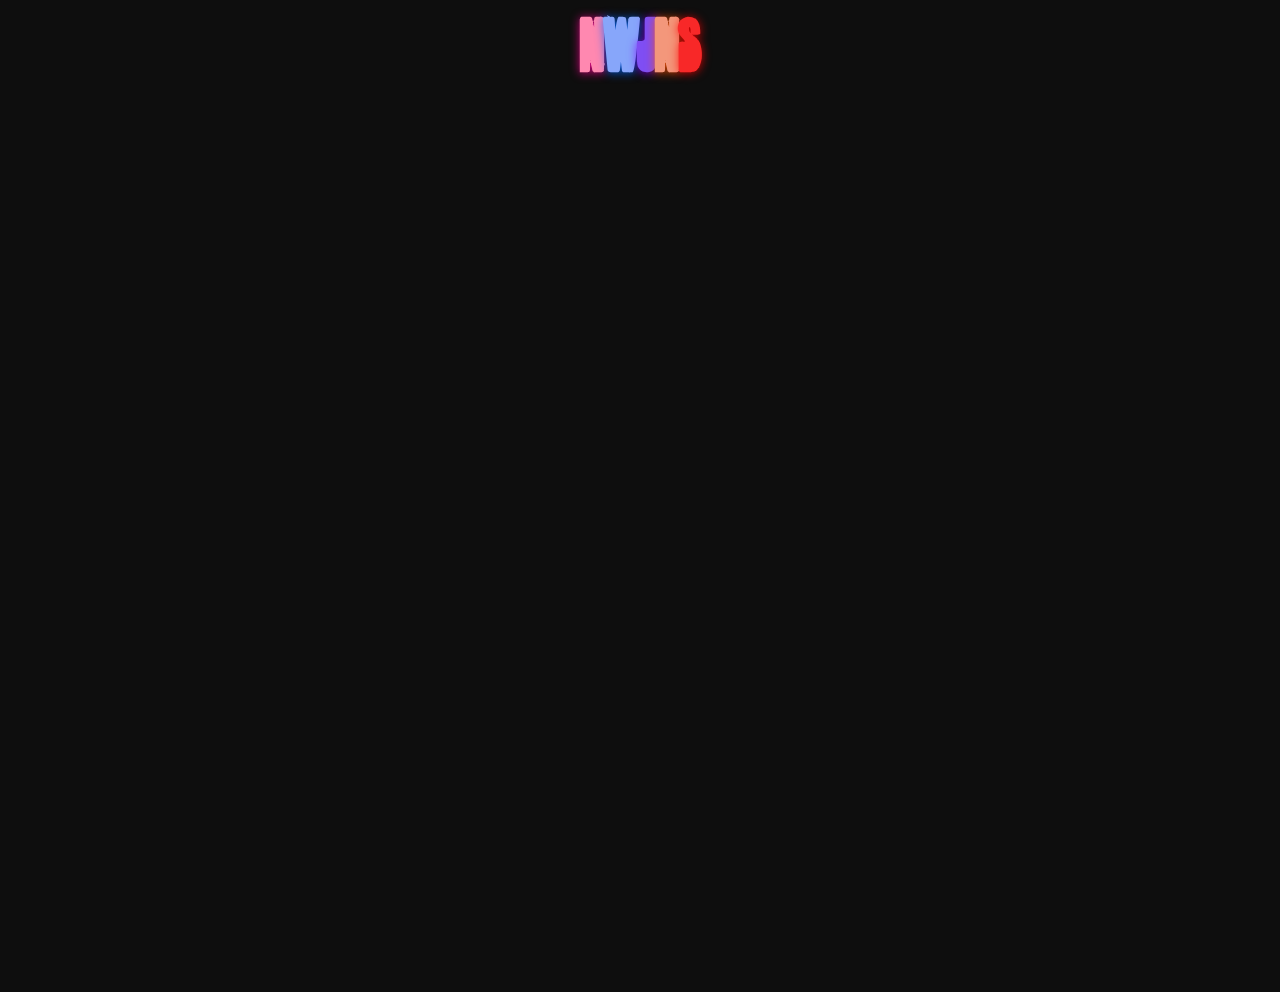
<file: displayCSS/index.html>
<!DOCTYPE html>
<html lang="pt-br">
<head>
    <meta charset="UTF-8">
    <meta name="viewport" content="width=device-width, initial-scale=1.0">
    <title>Galeria</title>
    <link rel="stylesheet" href="style.css">
</head>
<body>
    <h1><span class="pink">N</span><span class="blue">W</span><span class="purple">J</span><span class="orange">N</span><span class="red">S</span></h1>
    <div class="galeria">

        <!--1-->
        <div style="background-image: url('https://i.pinimg.com/originals/f5/54/e5/f554e5b049a2ac8b3fcae739500d8c34.gif');">
        </div>

        <!--2-->
        <div style="background-image: url('https://i.pinimg.com/originals/83/41/c7/8341c7deb21d4b9b079fe18067d6485b.gif');">
        </div>

        <!--3-->
        <div style="background-image: url('https://i.pinimg.com/originals/19/0a/2e/190a2e9cf6916198c78852d389e895df.gif');">
        </div>

        <!--newjeans-->
        <div style="background-image: url('https://i.pinimg.com/originals/44/ed/14/44ed14c244935bf8412f89ed94d0686e.gif');">
        </div>
                
        <!--4-->
        <div style="background-image: url('https://i.pinimg.com/originals/1e/28/57/1e285742d6332c317188eea17fc71dfa.gif');">
        </div>

        <!--5-->
        <div style="background-image: url('https://i.pinimg.com/originals/46/e5/77/46e5773ee2c104491bdfe04862f48802.gif');">
        </div>

        <!--6-->
        <div style="background-image: url('https://i.pinimg.com/originals/3d/af/60/3daf60ea8c7bd4196c04bc770dc9bc83.gif');">
        </div>




    </div>
</body>
</html>
</file>
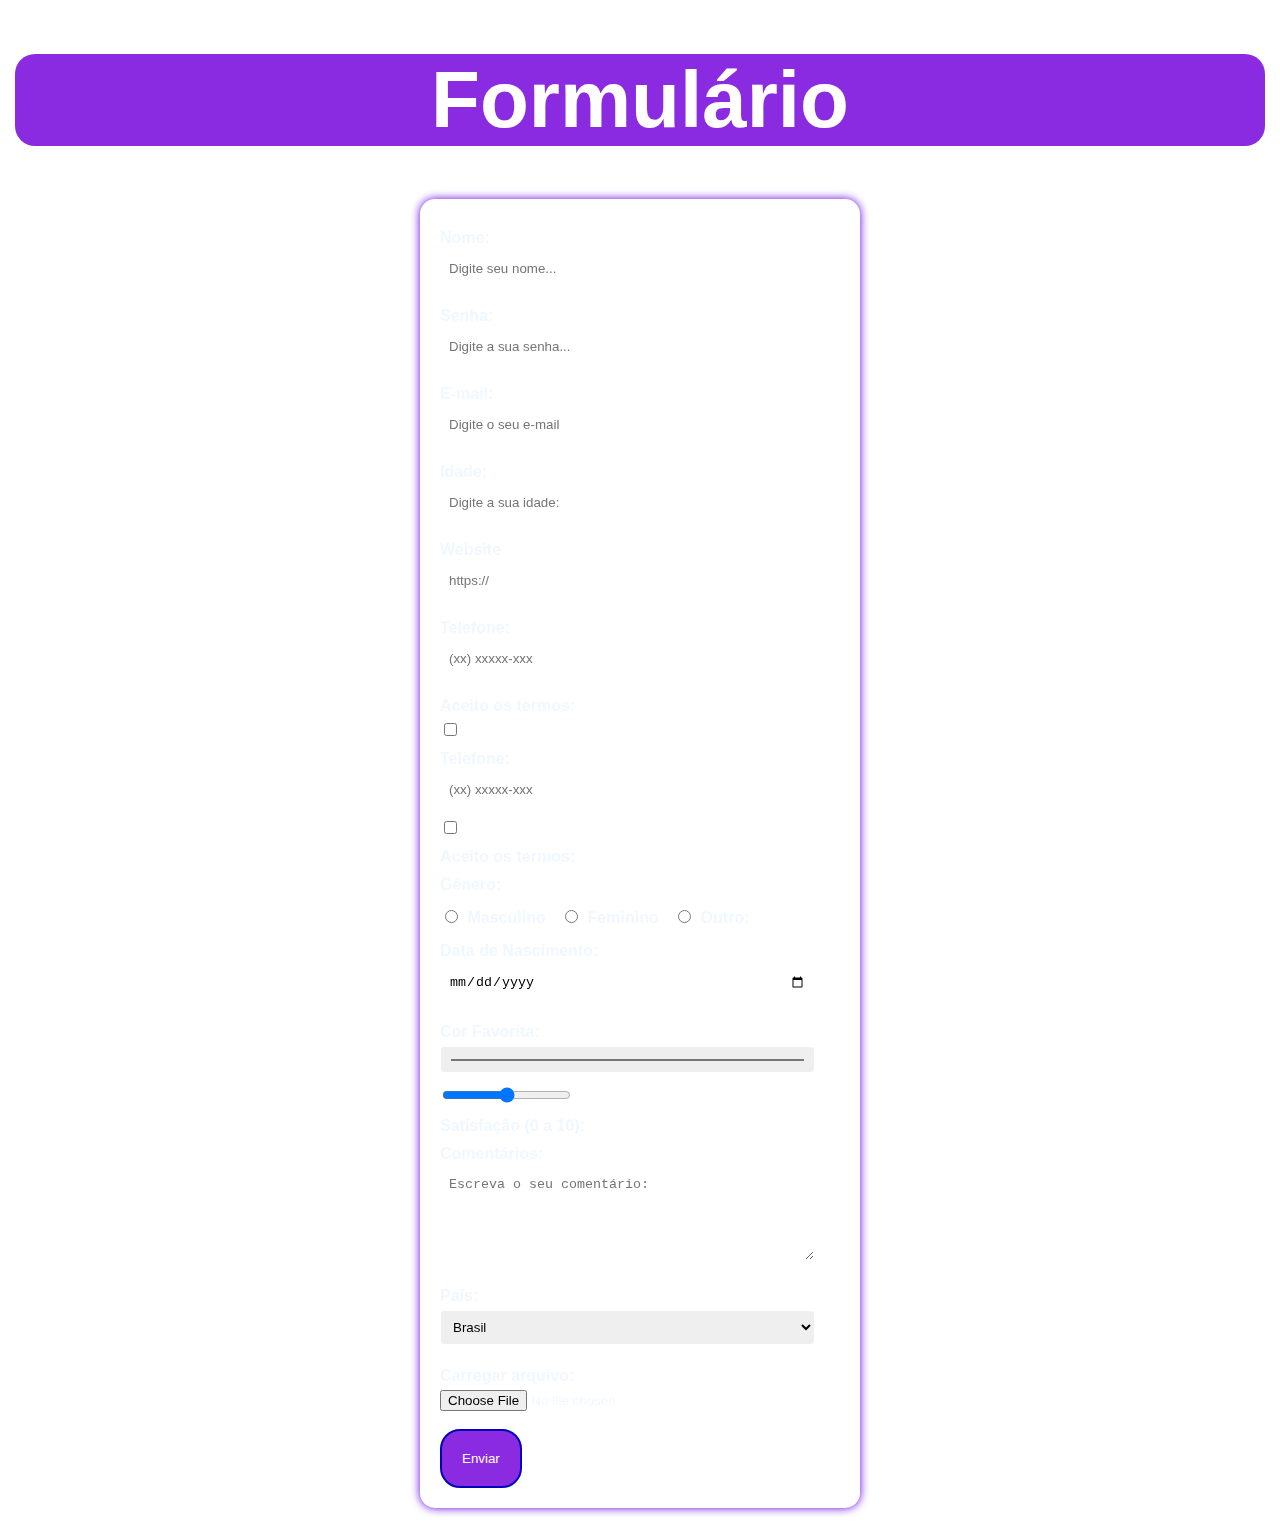
<file: formularios/index.html>
<!DOCTYPE html>
<html lang="pt-br">
<head>
    <meta charset="UTF-8">
    <meta name="viewport" content="width=device-width, initial-scale=1.0">
    <title>Formulários</title>
    <link rel="stylesheet" href="style.css">
</head>
<body>
    <h1>Formulário</h1>
    <form action="#" method="post">

        <!--Nome-->
        <label for="nome">Nome: </label>
        <input type="text" name="nome" id="nome" placeholder="Digite seu nome...">

        <!--Senha-->
        <label for="senha">Senha: </label>
        <input type="password" name="senha" id="senha" placeholder="Digite a sua senha...">

        <!--E-mail-->
        <label for="email">E-mail: </label>
        <input type="email" name="email" id="email" placeholder="Digite o seu e-mail">

        <!--Idade-->
        <label for="idade">Idade: </label>
        <input type="number" name="idade" id="idade" placeholder="Digite a sua idade:" min="18" max="100" class="small-input">

        <!--Website/link-->
        <label for="website">Website</label>
        <input type="url" name="website" id="website" placeholder="https://">

        <!--telefone-->
        <label for="telefone">Telefone: </label>

        <input type="tel" name="telefone" id="telefone" placeholder="(xx) xxxxx-xxx">

        <!--Termos-->
        <label for="termos">Aceito os termos: </label>

        <input type="checkbox" name="termos" id="termos">
        
        <!--telefone-->
        <label for="telefone">Telefone: </label>

        <input type="tel" name="telefone" id="telefone" placeholder="(xx) xxxxx-xxx">

        <!--Termos-->
        <input type="checkbox" name="termos" id="termos">

        <label for="termos">Aceito os termos: </label>

        <!--Gêneros-->
        <label for="genero">Gênero: </label>

        <!--gênero masculino-->
        <input type="radio" name="genero" id="masculino" class="small-input" value="masculino">
        
        <label for="masculino" class="inline-label">Masculino</label>

        <!--gênero feminino-->
        <input type="radio" id="feminino" name="genero" value="feminino" class="small-input">

        <label for="feminino" class="inline-label">Feminino</label>

        
        <!--gênero outro-->
        <input type="radio" name="genero" id="outro" value="outro" class="small-input">
        
        <label for="outro" class="inline-label">Outro: </label>
      
        <!--Data de nascimento-->

        <label for="data-nascimento">Data de Nascimento: </label>

        <input type="date" name="data-nascimento" id="data-nascimento">

        <!--Cor favorita-->
        <label for="cor-favorita">Cor Favorita: </label>

        <input type="color" name="cor-favorita" id="cor-favorita">

        <!--satisfação-->

        <input type="range" name="satisfacao" id="satisfacao" min="0" max="10">
        <label for="satisfacao">Satisfação (0 a 10): </label>

        <!--Comentários-->
        <label for="comentarios">Comentários: </label>
        <textarea name="comentarios" id="comentarios" rows="5" placeholder="Escreva o seu comentário:"></textarea>

        <!--País-->

        <label for="pais">País: </label>
        <select name="pais" id="pais">
            <option value="brasil">Brasil</option>
            <option value="eua">Estados Unidos da América</option>
            <option value="coreia do sul">Canadá</option>
            <option value="japão">Japão</option>
            <option value="mexico">México </option>
        </select>

        <!--Arquivo-->
        <label for="arquivo">Carregar arquivo: </label>
        <input type="file" name="arquivo" id="arquivo">

        <br><br>
        <!--Botão-->
        <button type="submit">Enviar</button>
    </form>
</body>
</html>
</file>
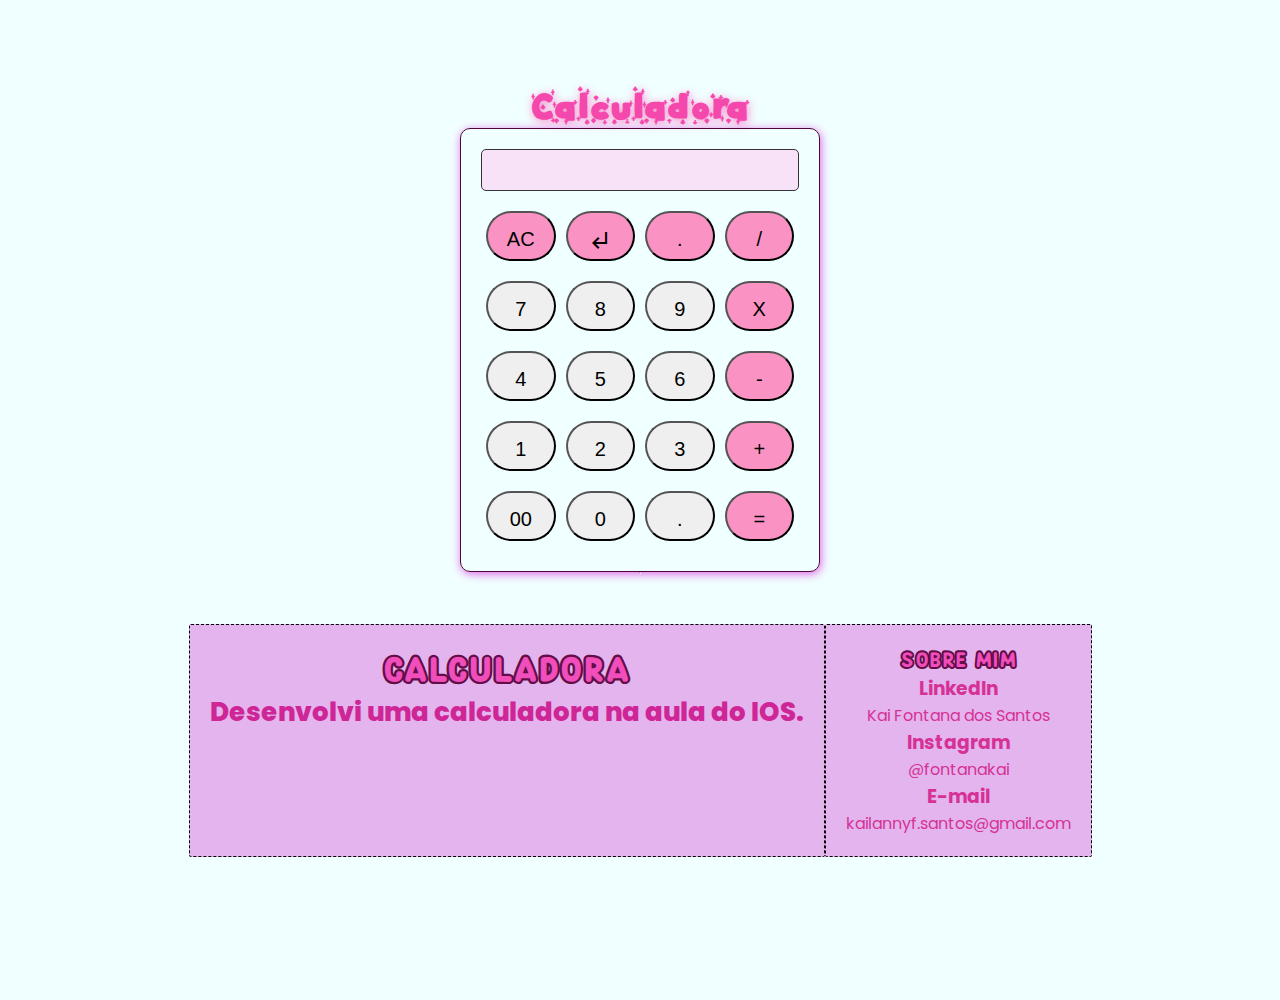
<file: siteCalculadora/index.html>
<!DOCTYPE html>
<html lang="pt-br">

<head>
    <meta charset="UTF-8">
    <meta name="viewport" content="width=device-width, initial-scale=1.0">
    <title>Calculadora</title>

    <script src="main.js" defer></script>
    <link rel="stylesheet" href="style.css">

    <link rel="stylesheet"
        href="https://fonts.googleapis.com/css2?family=Material+Symbols+Outlined:opsz,wght,FILL,GRAD@24,400,0,0&icon_names=subdirectory_arrow_left" />
</head>

<body>

    <!---
    <div class="video-planodefundo">
        <video autoplay loop muted>
            <source src="https://cdn.pixabay.com/video/2020/02/12/32261-391054857_tiny.mp4" type="video/mp4">
        </video>
    </div>
    --->

    <h1>Calculadora</h1>

    <div id="calculator">
        <input type="text" name="" id="display" disabled>
        <br>

        <button id="ac" class="operador">AC</button>

        <button id="de" class="operador"><span class="material-symbols-outlined">
                subdirectory_arrow_left
            </span></button>

        <button id="." class="operador">.</button>

        <button id="/" class="operador">/</button>
        <br>

        <button id="7">7</button>

        <button id="8">8</button>

        <button id="9">9</button>

        <button id="*" class="operador">X</button>
        <br>

        <button id="4">4</button>

        <button id="5">5</button>

        <button id="6">6</button>

        <button id="-" class="operador">-</button>
        <br>

        <button id="1">1</button>

        <button id="2">2</button>

        <button id="3">3</button>

        <button id="+" class="operador">+</button>
        <br>

        <button id="00">00</button>

        <button id="0">0</button>

        <button id=".">.</button>

        <button id="=" class="operador igual">=</button>
        <br>

    </div>

    <hr>

    <footer>
        <div class="footer-text text1">
            <h2>Calculadora</h2>
            <p>Desenvolvi uma calculadora na aula do IOS.</p>
        </div>

        <div class="footer-text text2">
            <h2>Sobre mim</h2>
            <h3>LinkedIn</h3>
            <p>Kai Fontana dos Santos</p>

            <h3>Instagram</h3>
            <p>@fontanakai</p>

            <h3>E-mail</h3>
            <p>kailannyf.santos@gmail.com</p>
        </div>
    </footer>
</body>

</html>
</file>
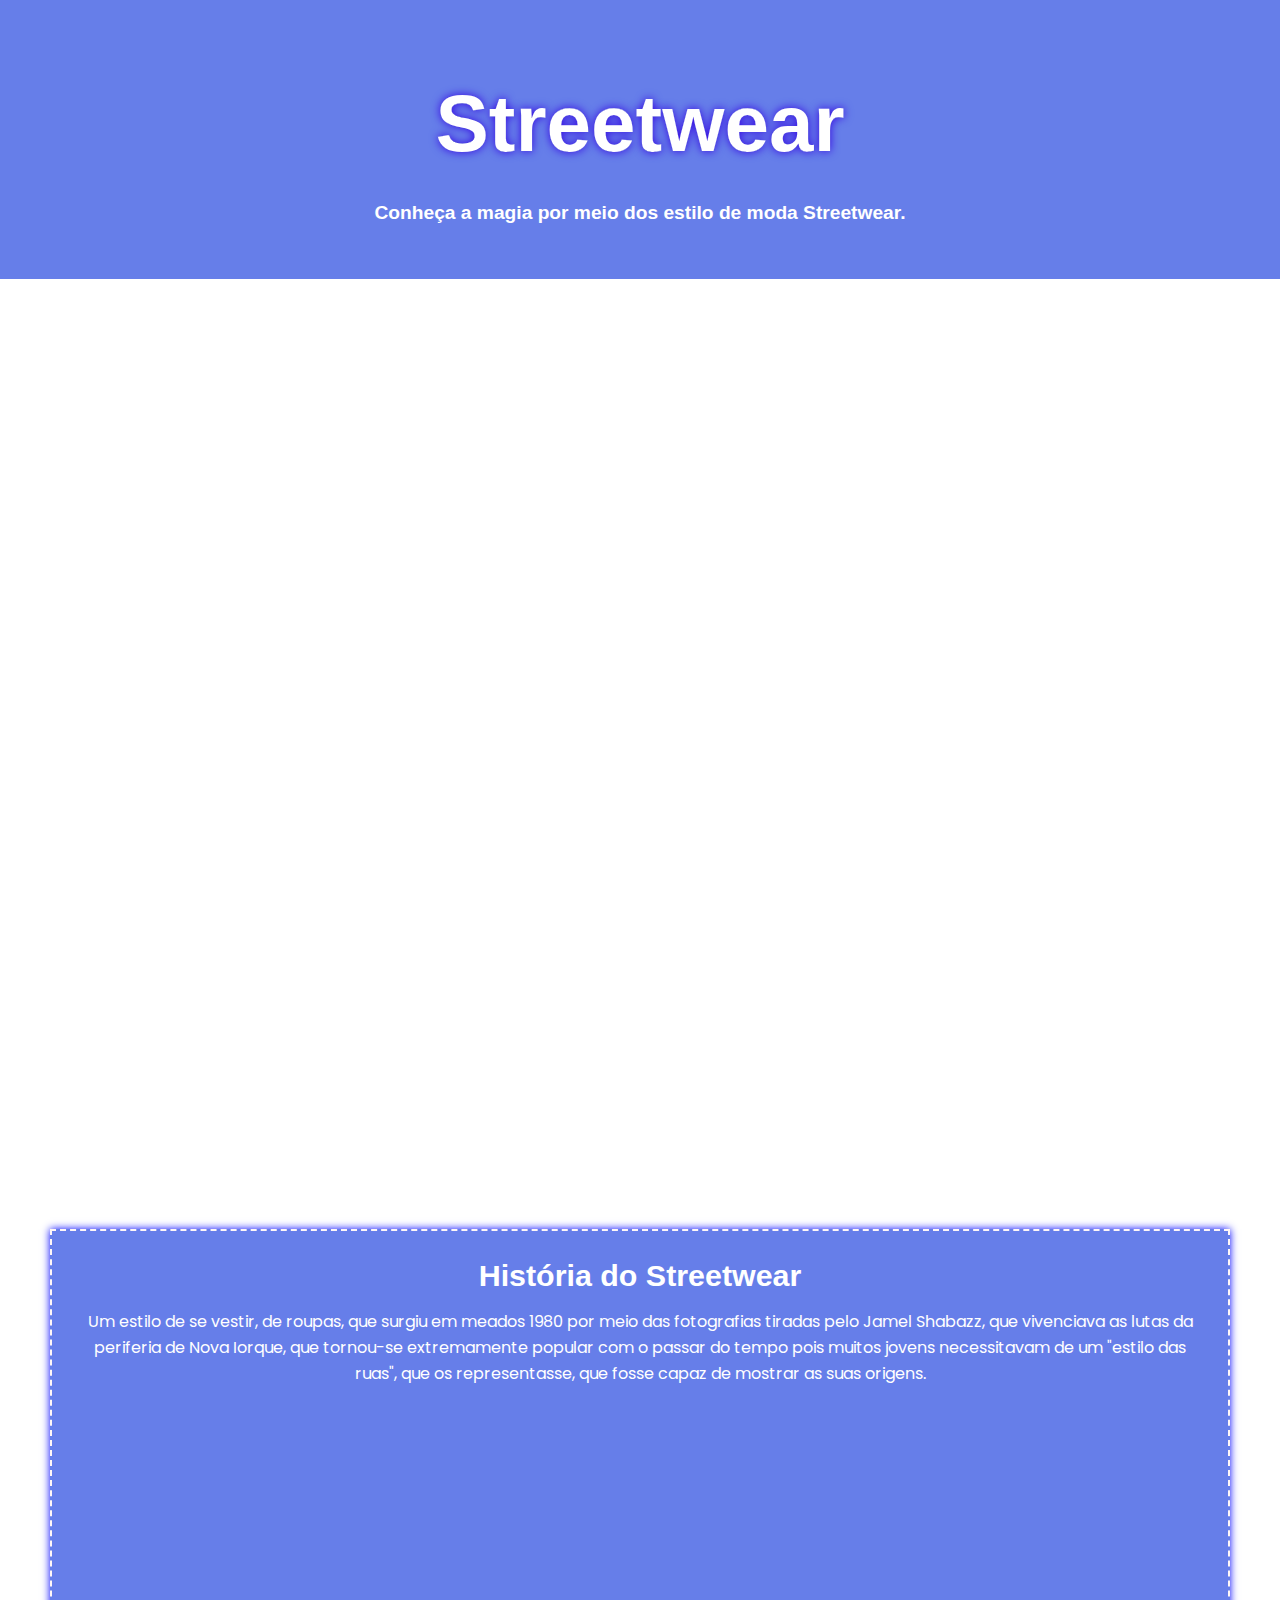
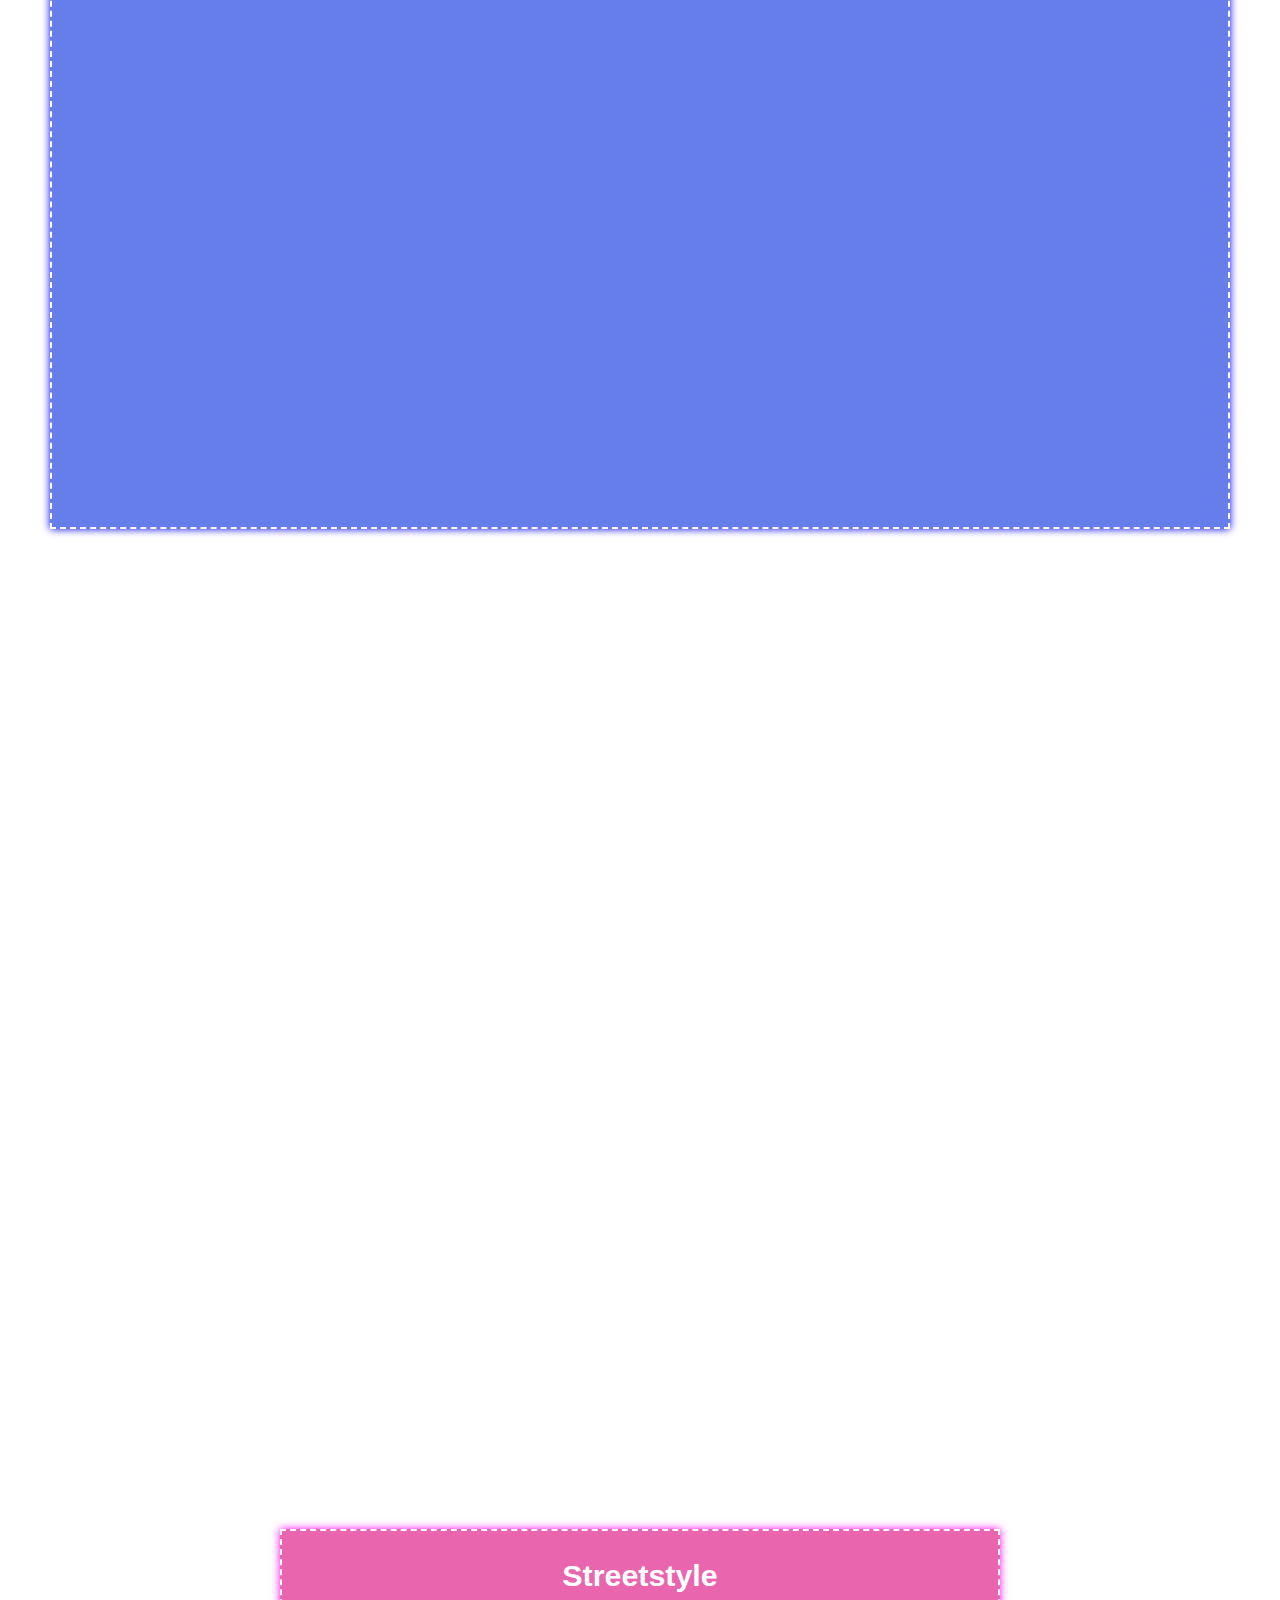
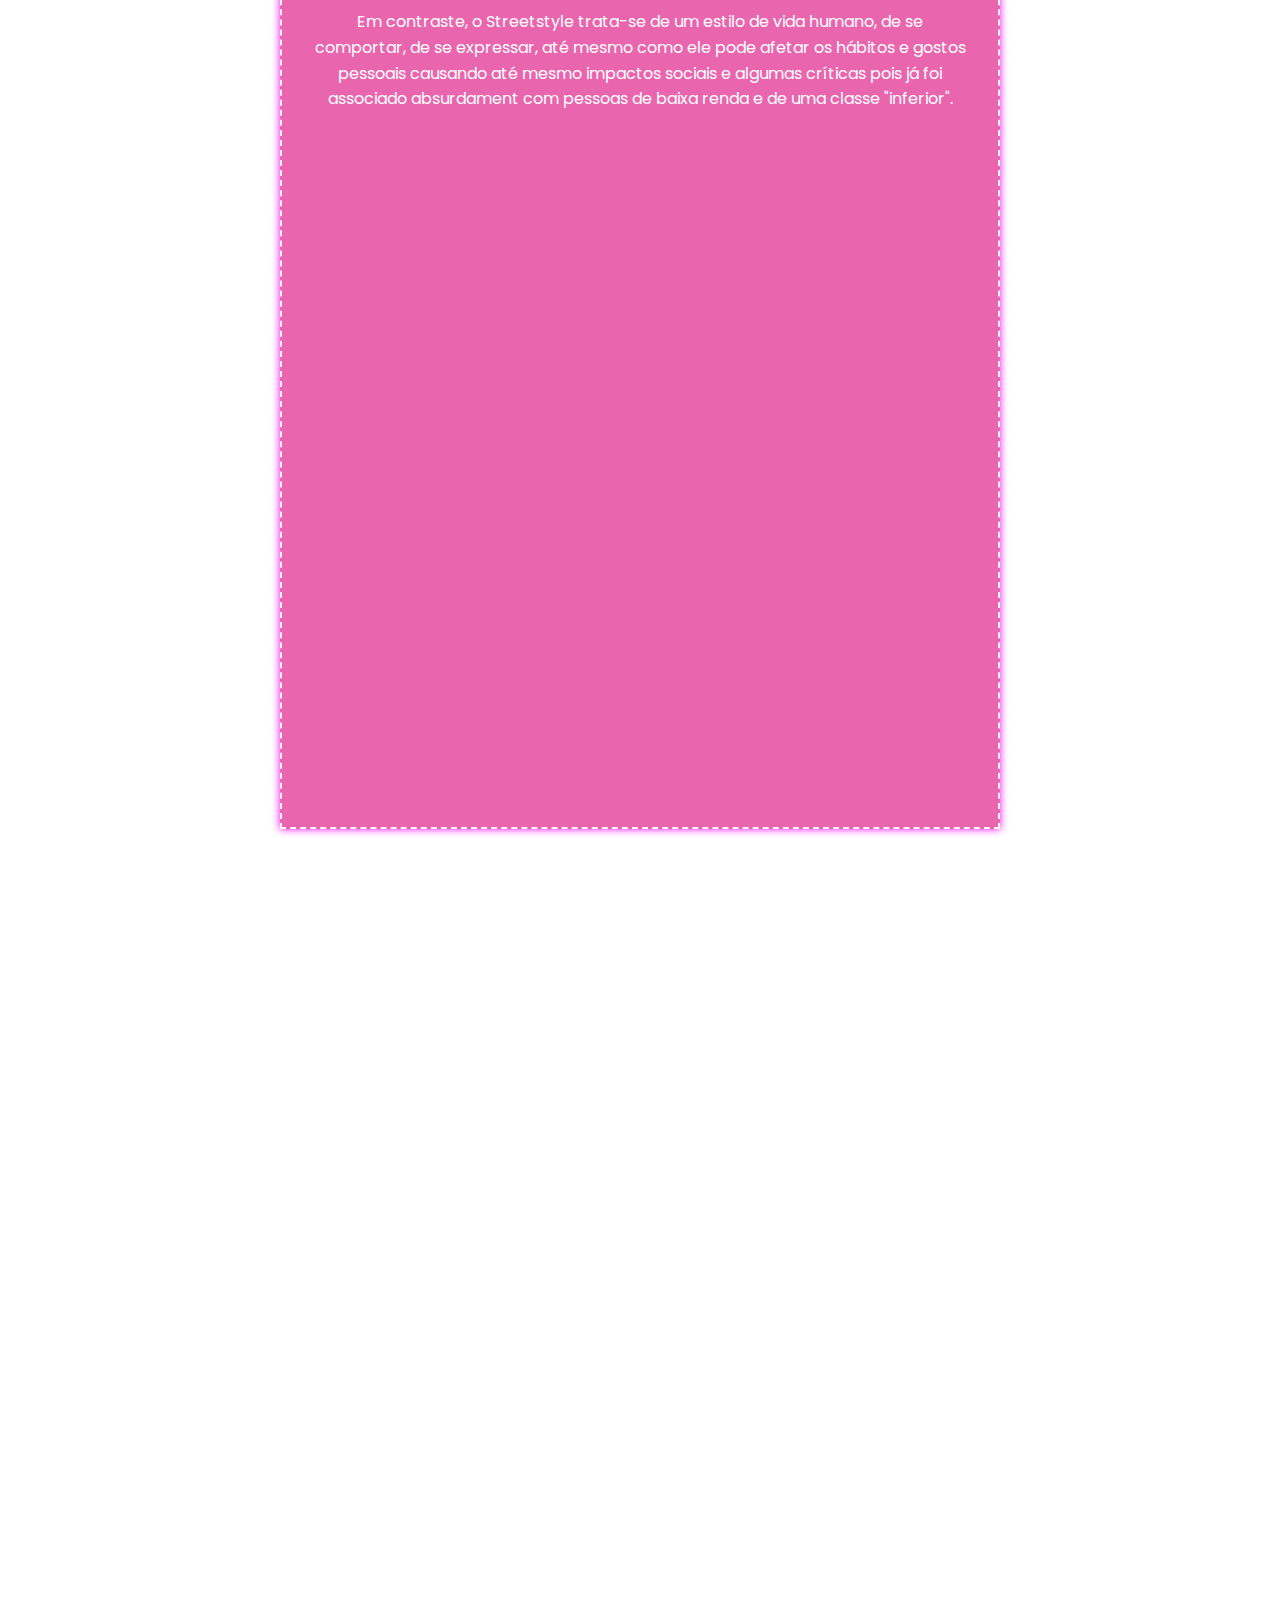
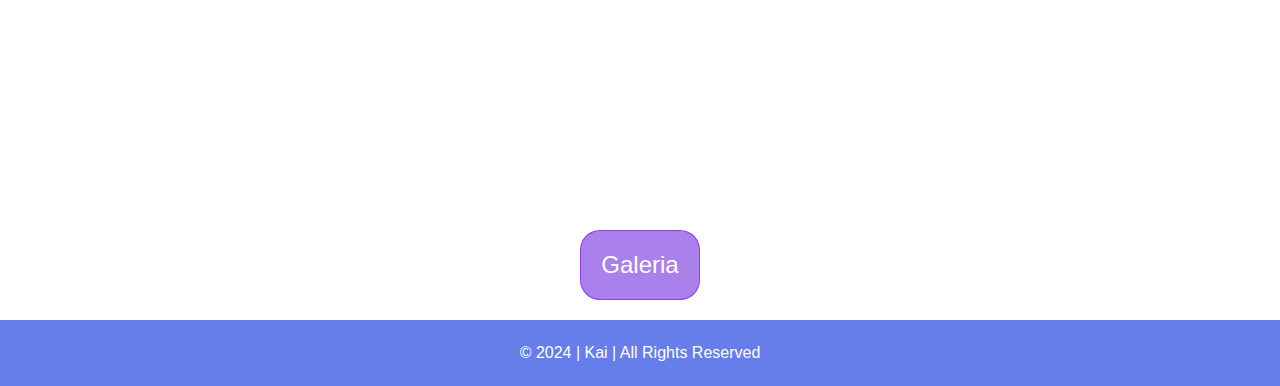
<file: siteModa/index.html>
<!DOCTYPE html>
<html lang="pt-br">

<head>
    <meta charset="UTF-8">
    <meta name="viewport" content="width=device-width, initial-scale=1.0">
    <title>Moda: Streetwear X Streetstyle</title>
    <link rel="stylesheet" href="style.css">
</head>

<body>

    <!--Inicio/header-->
    <header class="header">
        <h1>Streetwear</h1>
        <p>
            Conheça a magia por meio dos estilo de moda Streetwear.
        </p>
    </header>

    <!--Paralaxe-->
    <section class="parallax parallax1">

    </section>

    <!--Conteúdo da Seção 1-->
    <section class="content">

        <div class="container">

            <div class="box">

                <h2>História do Streetwear</h2>
                <p>
                    Um estilo de se vestir, de roupas, que surgiu em meados 1980 por meio das fotografias tiradas pelo Jamel Shabazz, que vivenciava as lutas da periferia de Nova Iorque, que tornou-se extremamente popular com o passar do tempo pois muitos jovens necessitavam de um "estilo das ruas", que os representasse, que fosse capaz de mostrar as suas origens.
                </p>
            </div>
        </div>
    </section>

    <!--Paralaxe-->
    <section class="parallax parallax2">

    </section>

    <!--Conteúdo da Seção 2-->
    <section class="content">

        <div class="container">

            <div class="box1">

                <h2>Streetstyle</h2>
                <p>
                    Em contraste, o Streetstyle trata-se de um estilo de vida humano, de se comportar, de se expressar, até mesmo como ele pode afetar os hábitos e gostos pessoais causando até mesmo impactos sociais e algumas críticas pois já foi associado absurdament com pessoas de baixa renda e de uma classe "inferior".

                </p>
            </div>
        </div>
  
    </section>
    
    <!--Paralaxe-->
    <section class="parallax parallax3">

    </section>

    <br>
    <br>

    <div class="botao">
        <button><a href="galeria.html">Galeria</a></button>
    </div>

    <!--Rodapé-->

    <footer class="footer">
        <p>
            &copy; 2024 | Kai | All Rights Reserved 
        </p>
    </footer>
</body>

</html>
</file>
<file: displayCSS/style.css>
@font-face {
    font-family: newjeans font;
    src: url(./Village-wLn3.ttf);
}
* {
    margin: 0;
    padding: 0;
    box-sizing: border-box;
}

body {
    background-color: #0e0e0e;
}

h1 {
    font-size: 5rem;
    gap: 2;
    display: flex;
    justify-content: center;
    align-items: center;
    font-family: newjeans font;
}
/*título*/
h1 .pink {
    color:rgb(255, 136, 176);
    text-shadow: 0 1px 10px rgba(255, 2, 149, 0.795);
}
h1 .blue {
    color:rgb(135, 166, 250);
    text-shadow: 0 1px 10px rgba(2, 103, 255, 0.795);
}
h1 .purple {
    color:rgb(127, 78, 243);
    text-shadow: 0 1px 10px rgba(133, 2, 255, 0.795);
}
h1 .orange {
    color:rgb(243, 151, 123);
    text-shadow: 0 1px 10px rgba(255, 82, 2, 0.795);
}
h1 .red {
    color:rgb(248, 40, 40);
    text-shadow: 0 1px 10px rgba(255, 0, 0, 0.795);
}
.galeria {
    margin: 0;
    display: flex;
    height: 100vh;
    gap: 0.1px;
}

.galeria div {
    flex: 1; 
    background-size: cover;
    background-position: top center;
    transition: all 0.5s cubic-bezier(cubic-bezier(0,.99,1,.01));
}

.galeria div:hover {
    flex: 4;
}

.galeria:hover div:not(:hover) {
    filter: opacity(50%);

}
</file>
<file: formularios/style.css>
body {
    font-family: Arial, Helvetica, sans-serif;
    margin: 15px;
    background: url('https://i.pinimg.com/564x/bc/94/98/bc94986b439ffd76d198cedc969a21e6.jpg') ;
}

h1 {
    font-size: 80px;
    align-items: center;
    justify-content: center;
    display: flex;
    color: rgb(255, 255, 255);
    background-color: blueviolet;
    border-radius: 20px;
}

form {

    color: aliceblue;
    backdrop-filter: blur(20px);
    padding: 20px;
    border-radius: 15px;
    max-width: 400px;
    margin: auto;
    box-shadow: 0 0 10px rgb(99, 1, 226);
}

label {
    font-weight: bold;
    display: block;
    margin: 10px 0 5px 0;
}

input[type="text"],
input[type="password"],
input[type="email"],
input[type="number"],
input[type="url"],
input[type="tel"],
input[type="date"],
input[type="color"],
select,
textarea {

    padding: 8px;
    margin-bottom: 12px;
    border: 1px solid white;
    border-radius: 4px;
    box-sizing: border-box;
    width: calc(100% - 25px);
}

input[type="checkbox"],
input[type="radio"] {
    margin-right: 5px;
}
button {
    border: 2px solid rgb(0, 3, 187);
    border-radius: 20px;
    padding: 20px;
    color: white;
    background-color: blueviolet;
} 

button:hover {
    background-color: rgb(110, 86, 245);
}

.small-input {
    width: auto;
    display: inline-block;
}

.inline-label {
    display: inline-block;
    margin-right: 10px;
}
</file>
<file: siteCalculadora/style.css>
@import url('https://fonts.googleapis.com/css2?family=Poppins:ital,wght@0,100;0,200;0,300;0,400;0,500;0,600;0,700;0,800;0,900;1,100;1,200;1,300;1,400;1,500;1,600;1,700;1,800;1,900&display=swap');

@font-face {
    font-family: keepsmile;
    src: url(Keepsmile-1GY12.otf);
}

@font-face {
    font-family: winter-diary;
    src: url(Winter\ Dairy\ -\ Shiny.ttf);
}

* {
    margin: 0;
    padding: 0;
    box-sizing: border-box;
}

body {
    margin: 50px;
    text-align: center;
    display: flex;
    flex-direction: column;
    justify-content: center;
    align-items: center;
    height: 100vh;
    font-family: 'Poppins', sans-serif;
    background-color: #f0ffff;


}

body h1 {
    font-family: winter-diary, sans-serif;
    font-size: 32px;
    color: #f548ad;
    text-shadow: 1px 2px 10px #fa8ecd;
}

#calculator {
    max-width: 360px;
    background-image: url('https://i.pinimg.com/236x/e2/2b/bc/e22bbc7453a8310725b0d70f031ac1f6.jpg');
    padding: 20px;
    border-radius: 10px;
    box-shadow: 1px 2px 10px #e162e6;
    object-fit: cover;
    border: 1px solid #50023d;
}

#display {
    font-size: 22px;
    text-align: right;
    width: 100%;
    height: 40px;
    margin-bottom: 10px;
    padding: 20px;
    border-radius: 5px;
    color: #333;
    background-color: #f8e2f8;
    border: 1px solid #333;

}

button {
    width: calc(25% - 10px);
    height: 50px;
    font-size: 20px;
    margin: 10px 5px;
    padding: 15px;
    border-radius: 50px;
    float: left;
}

.operador {
    background-color: #fa93c3;
}

.operador:hover {
    background-color: #f570cd;
}

button:hover {
    cursor: pointer;
    background-color: #f3f58cf8;
}

footer {
    display: flex;
    flex-direction: row;
    justify-content: space-between;
    padding: 50px;
}

footer .footer-text {
    background-color: #ce31ce5d;
    padding: 20px;
    border-radius:2px;
    border: 1px dashed black;
    
}

footer .text1 {
    background-image: url('https://i.pinimg.com/236x/80/1f/ff/801fff64b2d38129f6ec9b08761f9dad.jpg');
    color: #cf2697;
    font-size: 26px;
    font-weight: 800;

}

footer .text1 h2 {
    font-family: keepsmile, sans-serif;
    -webkit-text-stroke: 1px #630e49;
    color: #f14dbb;
}

footer .text2 {
    background-image: url('https://i.pinimg.com/236x/f3/b5/92/f3b5924da1a3475eb4c5bd6557c3b115.jpg');
    color: #d63197;
}

footer .text2 h2 {
    font-family: keepsmile, sans-serif;
    -webkit-text-stroke: 1px #630e49;
    color: #f14dbb;
}

/*.video-planodefundo {
    position: fixed;
    top: 0;
    left: 0;
    width: 100%;
    height: 100%;
    z-index: -1;
    overflow: hidden;
}
.video-planodefundo video{
    width: 100%;
    height: 100%;
    object-fit: cover;
}*/
</file>
<file: siteModa/style.css>
@import url('https://fonts.cdnfonts.com/css/vanila');
@import url('https://fonts.cdnfonts.com/css/or-melted-two');
@import url('https://fonts.cdnfonts.com/css/encode-sans-sc');
@import url('https://fonts.googleapis.com/css2?family=Poppins:ital,wght@0,100;0,200;0,300;0,400;0,500;0,600;0,700;0,800;0,900;1,100;1,200;1,300;1,400;1,500;1,600;1,700;1,800;1,900&display=swap');

@media (max-width: 480px) {
    .header {
        margin: 12px;
    }

    .header h1 {
        font-family: 'thick or melted two', sans-serif;
        width: 50%;
    }


    .box p {
        flex: 1 1 100%;
    }
}


* {
    margin: 0;
    padding: 0;
    box-sizing: border-box;
    color: white;
}

body {
    font-family: Arial, Helvetica, sans-serif;
    line-height: 1.6;
}

.header {
    background-color: #667ee9;
    color: white;
    text-align: center;
    padding: 50px 0;
}

.header h1 {
    font-size: 80px;
    margin: 10px;
    -webkit-text-stroke: 0.1px rgb(70, 89, 199);
    margin-bottom: 10px;
    font-family: 'thick or melted', sans-serif;
    text-shadow: 0 0 10px rgb(51, 2, 226);
                                                
}

.header p {
    font-weight: bold;
    font-size: 1.2rem;
    font-family: 'Encode Sans SC', sans-serif;
}

.container {
    display: flex;
    flex-wrap: wrap;
    justify-content: center;
    align-items: center;
    padding: 20px;
    margin: 20px;
}

.box  {
    background-color: #667ee9;
    box-shadow: 0px 0px 8px blue;
    border: dashed 2px #fff7f7;
    padding: 20px;
    margin: 10px;
    flex: 1;
    width: 60%;
    text-align: center;
    justify-content: center;
    align-items: center;
    height: 100vh;
}

.box h2, .box1 h2, .box2 h2{
    font-size: 1.9rem;
    font-family: 'VANILA', sans-serif;
                                                
}

.box p, .box1 p, .box2 p {
    font-family: 'Poppins', sans-serif;
    margin: 10px;
}

.box1 {
    background-color: #e966ae;
    box-shadow: 0px 0px 8px rgb(255, 0, 255);
    border: dashed 2px #fff7f7;
    padding: 20px;
    margin: 10px;
    width: 60%;
    text-align: center;
    justify-content: center;
    align-items: center;
    height: 100vh;
}

.box2 {
    background-color: #5bb2ec;
    box-shadow: 0px 0px 8px rgb(0, 132, 255);
    border: dashed 2px #fff7f7;
    padding: 20px;
    margin: 10px;
    width: 60%;
    text-align: center;
    justify-content: center;
    align-items: center;
    height: 100vh;
}

.botao {
    display: flex;
    justify-content: center;
    align-items: center;
}

.botao button a {
    text-decoration: none;
    font-size: 1.5rem;
}
button {
    text-decoration: none;
    color: white;
    background-color: rgb(170, 129, 236);
    border-radius: 20px;
    border: 1px solid rgba(129, 31, 221, 0.685);
    padding: 20px;
}
.footer {
    background-color: #667ee9;
    color: #fff;
    text-align: center;
    padding: 20px 0;
    margin-top: 20px;
    bottom: 0;
    width: 100%;
}

.parallax1 {
    background-image: url('https://d21buns5ku92am.cloudfront.net/69676/images/540299-L1009659-80e509-large-1717010037.jpg');
    background-size: cover;
}
.parallax2 {
    background-image: url('https://y2k-wave.com/cdn/shop/files/Women_v4_500x.png?v=1708807008');
    background-attachment: fixed;
}
.parallax3 {
    background-image: url('https://y2k-wave.com/cdn/shop/files/Men_v1_500x.png?v=1708806993');
}

.parallax {
    height: 100vh;
    background-attachment: fixed;
    background-repeat: no-repeat;
    background-position: center top;
}
</file>
